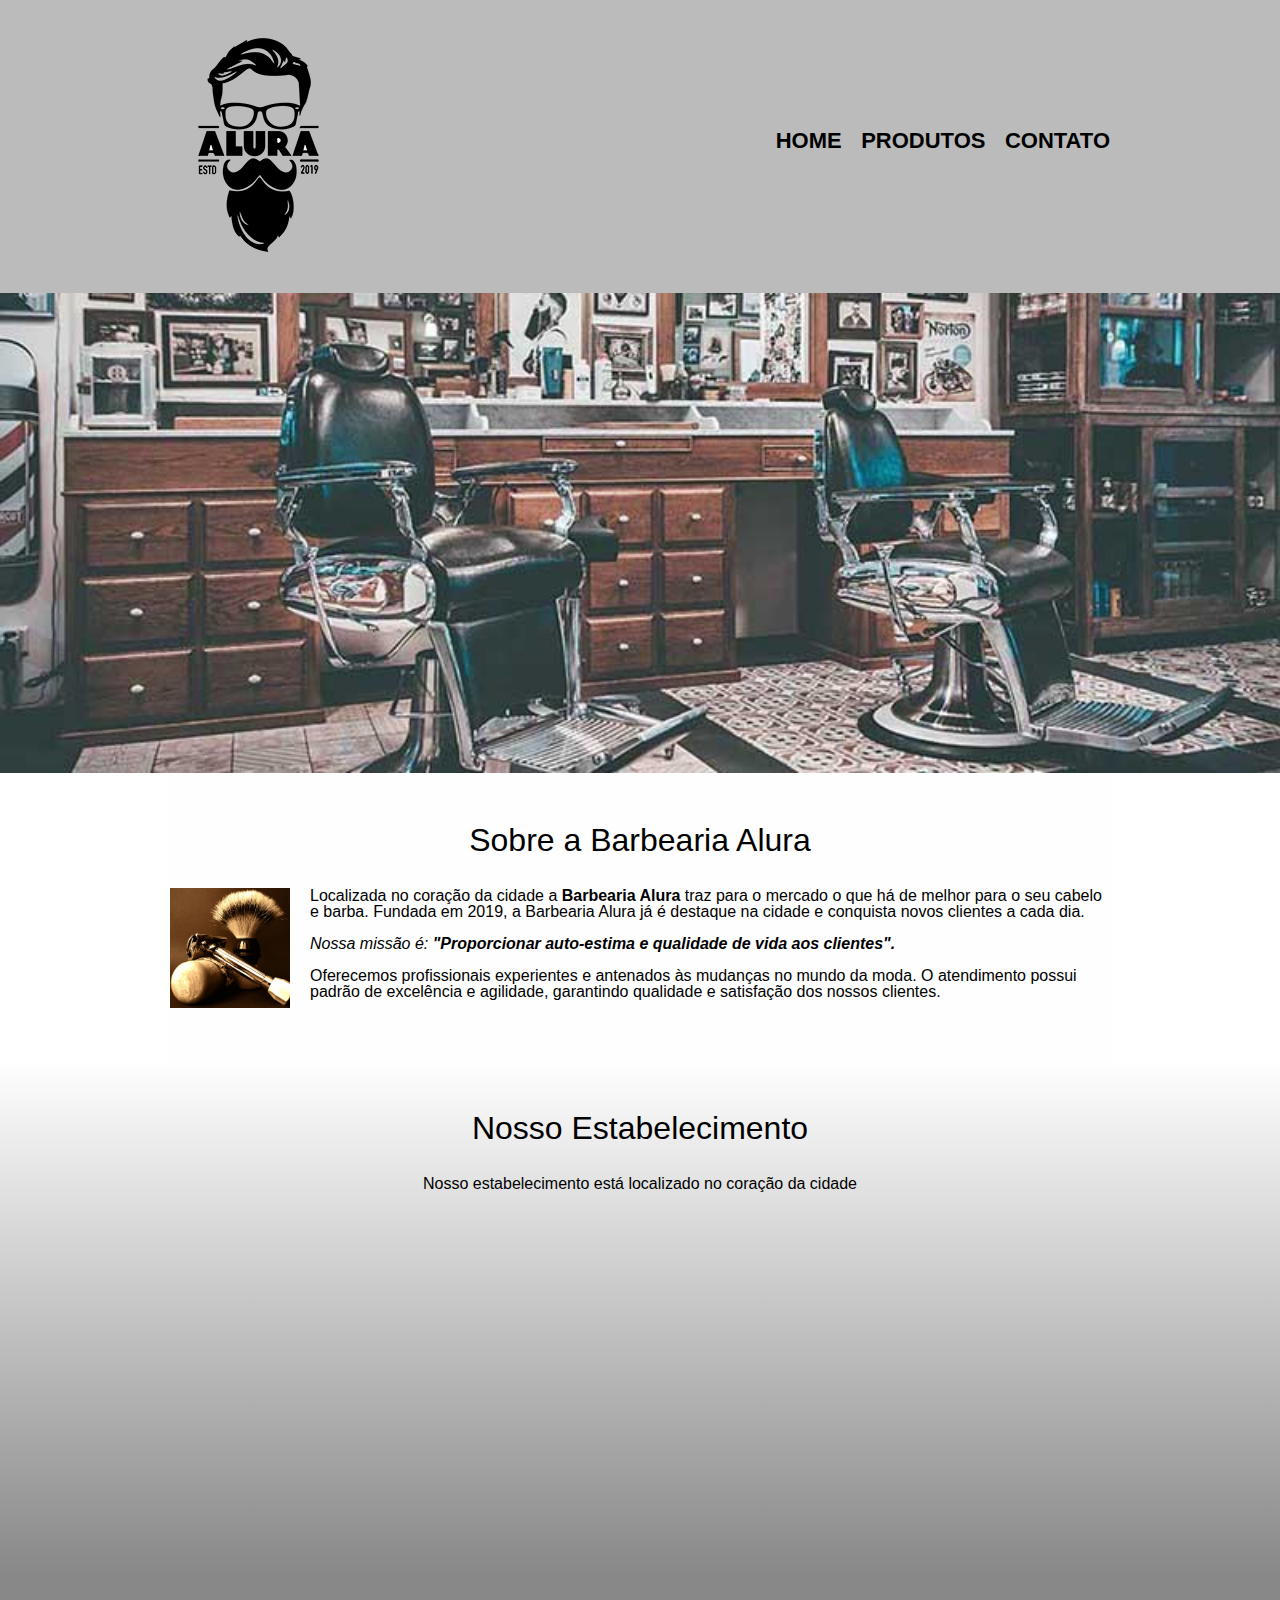
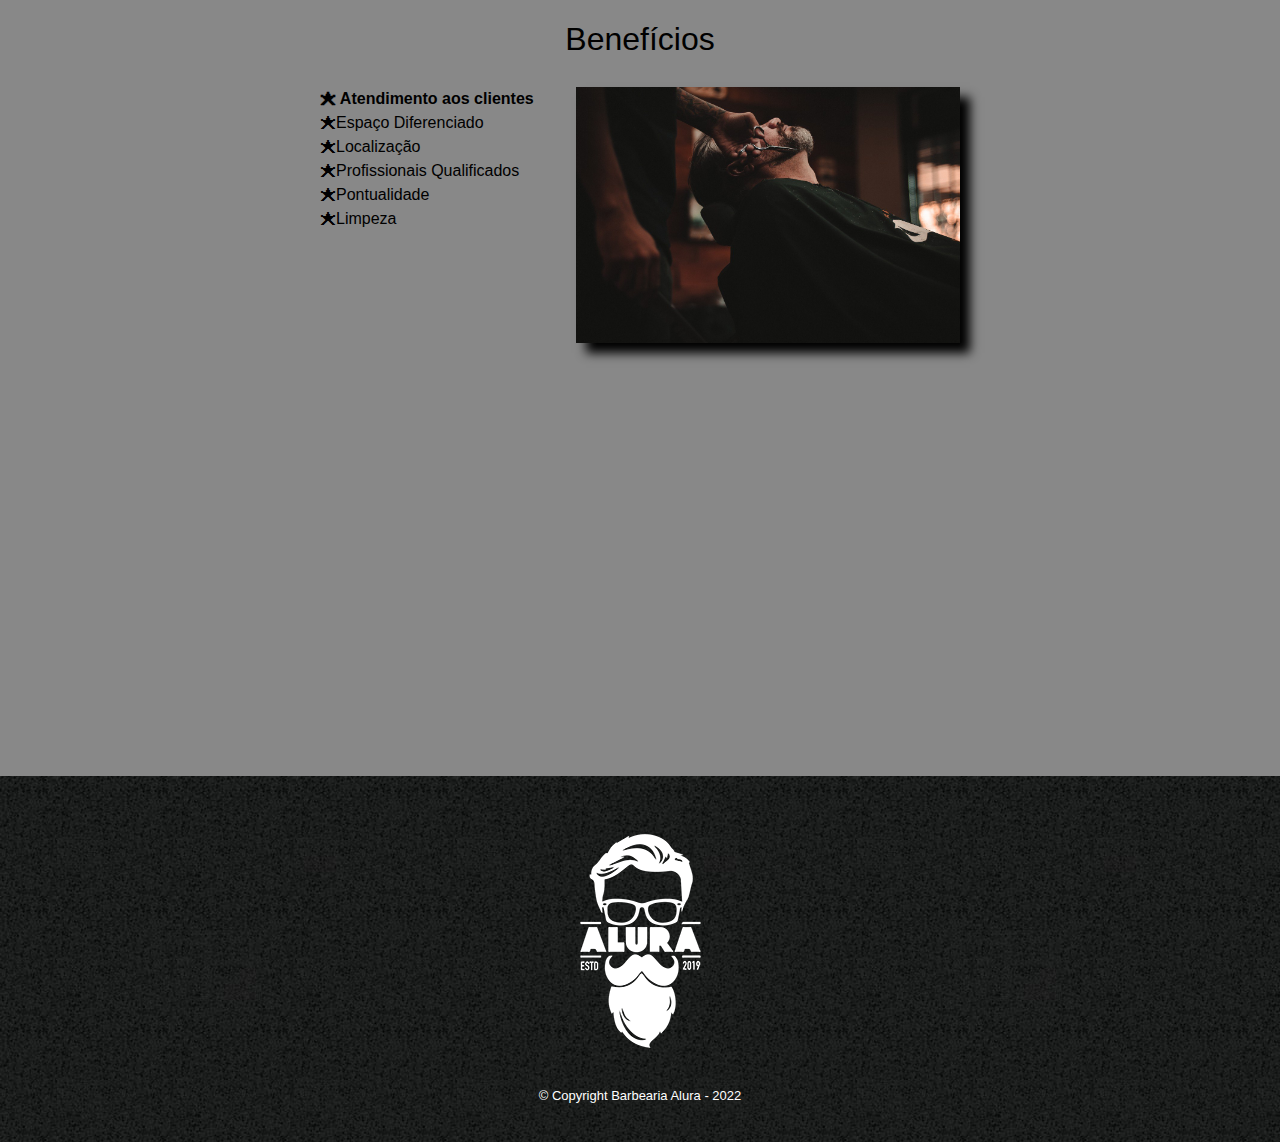
<file: index.html>
<!DOCTYPE html>
<html lang="pt-br">
    <head>
         <meta charset="UTF-8"> 
         <meta name="viewport" content="width=device-width">
         <title>Barbearia Alura</title>
         <link rel="stylesheet" href="reset.css">
        <link rel="stylesheet" href="style.css">
        <link rel="preconnect" href="https://fonts.googleapis.com">
         
    </head>

    <body>
         <header>
            <div class="caixa">
                 <h1><img src="logo.png"> </h1>
                        <nav>
                            <ul>
                                <li><a href="index.html">Home</a></li>
                                <li><a href="produtos.html"> Produtos</a></li>
                                <li><a href="contato.html">Contato</a></li>
                  </ul>
            </nav>
            </div>
        </header>
        
        <img class="banner"  src="banner.jpg">
        <main>
        <section class="principal">
            <h2  class="titulo-principal">Sobre a Barbearia Alura</h2>
            <img class="utensilios" src="utensilios.jpg" alt="Utensilios de um barbeiro">
            <p >Localizada no coração da cidade a <strong>Barbearia Alura</strong> traz para o mercado o que há de melhor para o seu cabelo e barba. Fundada em 2019, a Barbearia Alura já é destaque na cidade e conquista novos clientes a cada dia.</p>

            <p id="missao" ><em>Nossa missão é: <strong>"Proporcionar auto-estima e qualidade de vida aos clientes".</strong></em></p>

            <p> Oferecemos profissionais experientes e antenados às mudanças no mundo da moda. O atendimento possui padrão de excelência e agilidade, garantindo qualidade e satisfação dos nossos clientes.</p>
        </section>

        <section class="mapa">
            <h3 class="titulo-principal">Nosso Estabelecimento</h3>
            <p>Nosso estabelecimento está localizado no coração da cidade</p>
           <div class="mapa-conteudo"> <iframe src="https://www.google.com/maps/embed?pb=!1m18!1m12!1m3!1d3656.44160226224!2d-46.636667383353576!3d-23.588490426603848!2m3!1f0!2f0!3f0!3m2!1i1024!2i768!4f13.1!3m3!1m2!1s0x94ce5ba6816fe839%3A0xda8627521b8e4b90!2sAlura!5e0!3m2!1spt-BR!2sbr!4v1669212443358!5m2!1spt-BR!2sbr" width="100%" height="300" style="border:0;" allowfullscreen="" loading="lazy" referrerpolicy="no-referrer-when-downgrade"></iframe>
        </section>

            <section class="beneficios">
                <h3 class="titulo-principal">Benefícios</h3>
                <div class="conteudo-beneficios">
                    <ul class="lista-beneficios">
                        <li class="itens" > Atendimento aos clientes</li>
                        <li class="itens">Espaço Diferenciado</li>
                        <li class="itens">Localização</li>
                        <li class="itens">Profissionais Qualificados </li>
                        <li class="itens">Pontualidade</li>
                        <li class="itens">Limpeza </li>
                        </ul><img  src="beneficios.jpg" class="imagem-beneficios">
                </div>

                    <div class="video">
                        <iframe width="100%" height="315" src="https://www.youtube.com/embed/wcVVXUV0YUY" title="YouTube video player" frameborder="0" allow="accelerometer; autoplay; clipboard-write; encrypted-media; gyroscope; picture-in-picture" allowfullscreen></iframe>
                    </div>
                    </section>
                </main>
                    <footer>
                        <img  src="logo-branco.png">
                        <p class="copyright">&copy; Copyright Barbearia Alura - 2022</p>
                    </footer>
                        </body>
                    </html>
        </body>
    </html>
</file>
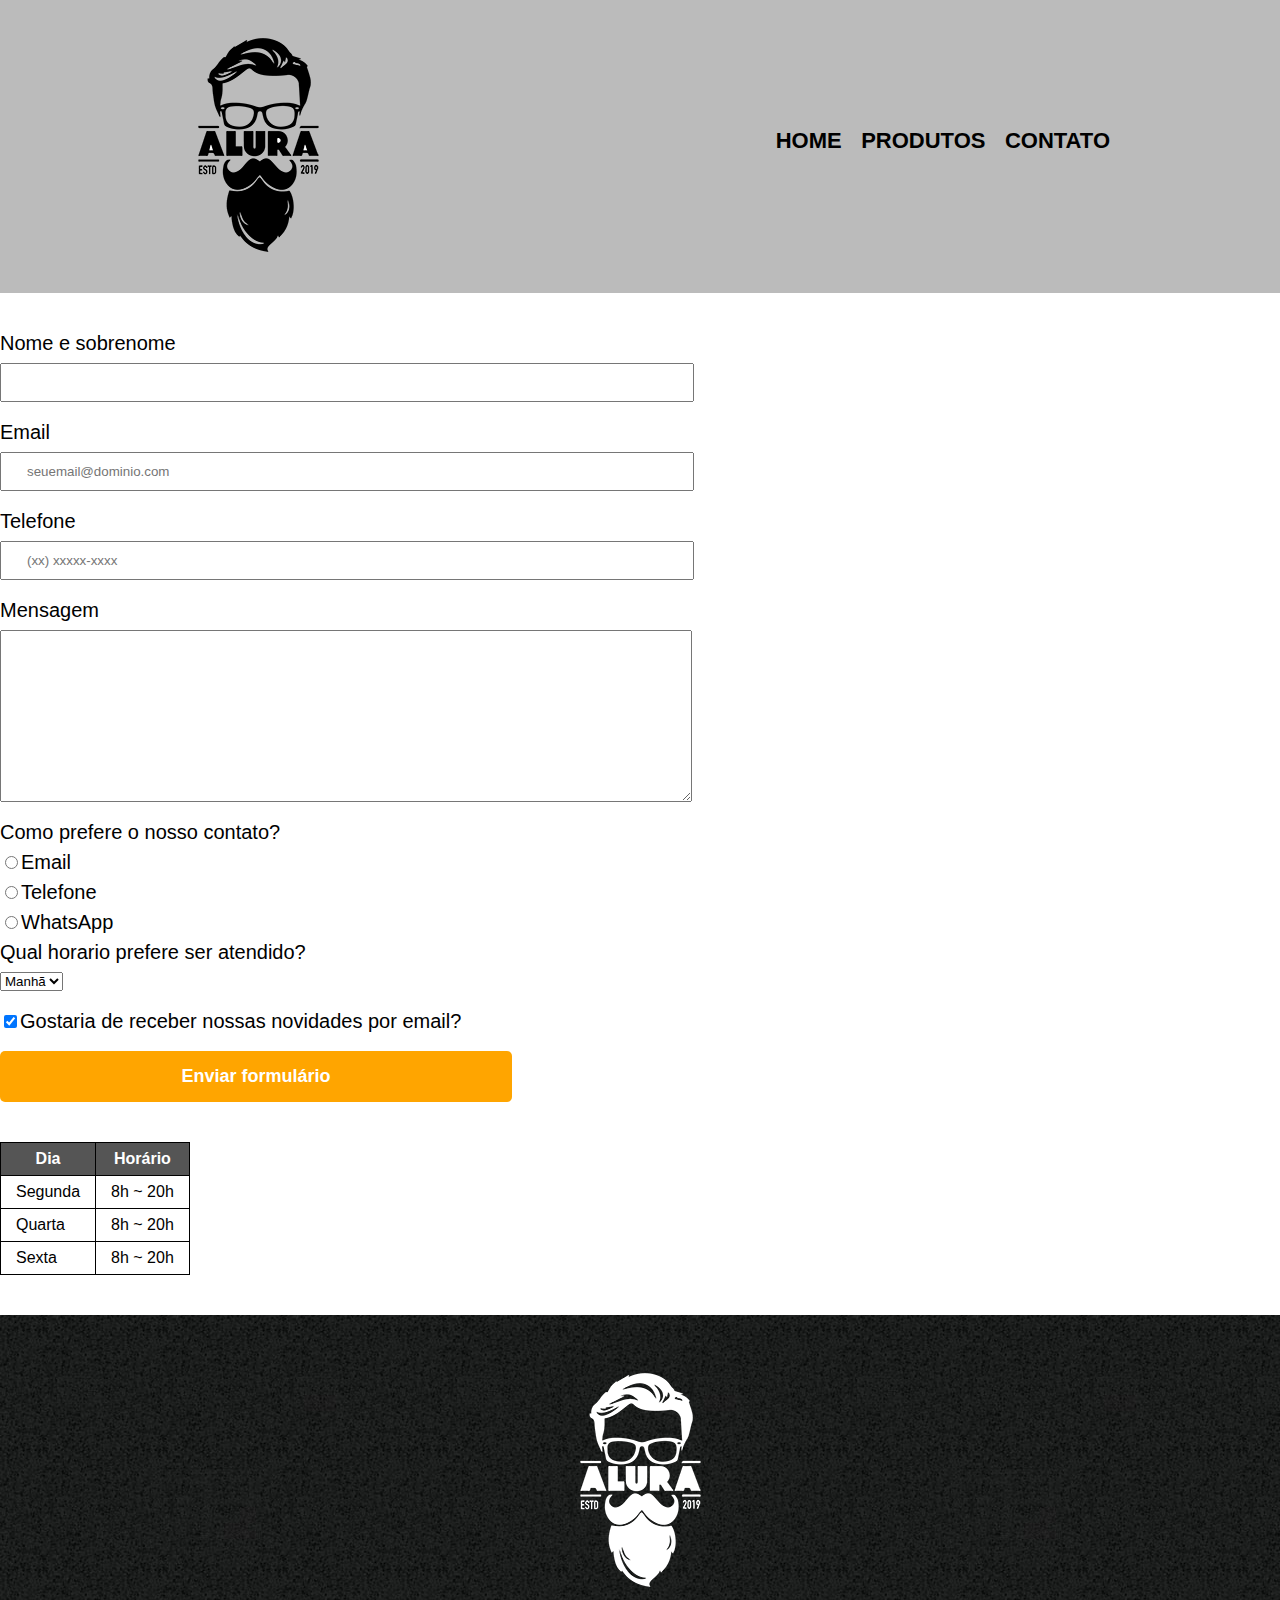
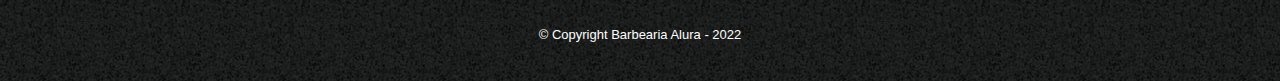
<file: contato.html>
<!DOCTYPE html>
<html>
    <head>
        <meta charset="UTF8">
        <title>Contato - Barbearia Alura</title>
        <link rel="stylesheet" href="reset.css">
        <link rel="stylesheet" href="style.css"

    </head>
    <body>
        <header>
            <div class="caixa">
                 <h1><img src="logo.png" alt="Logo da Barbearia Alura" </h1>
                        <nav>
                            <ul>
                                <li><a href="index.html">Home</a></li>
                                <li><a href="produtos.html"> Produtos</a></li>
                                <li><a href="contato.html">Contato</a></li>
                  </ul>
            </nav>
            </div>
        </header>

        <main>
            <form>
                <label for="nomesobrenome">Nome e sobrenome</label>
                <input type="text" id="nomesobrenome" class="input-padrao" required>
        
                <label for="email">Email</label>
                <input type="email" id="email" class="input-padrao" required placeholder="seuemail@dominio.com">
                
        
                <label for="telefone">Telefone</label>
                <input type="tel" id="telefone" class="input-padrao" required placeholder="(xx) xxxxx-xxxx">
                
            
                <label for="mensagem">Mensagem</label>
                <textarea cols="70" rows="10" id="mensagem" class="input-padrao" required></textarea>
                    </textarea>
                
        <fieldset>
                <legend >Como prefere o nosso contato?</legend>

                <label for="radio-email" > <input type="radio" name="contato" value="email" id="radio-email">Email</label>
               

                <label for="radio-telefone"> <input type="radio" name="contato" value="telefone" id="radio-telefone">Telefone</label>
               

                <label for="radio-whatsapp" checked>  <input type="radio" name="contato" value="whatsapp" id="radio">WhatsApp</label>
              
         
        </fieldset>
        
        <fieldset>
        <legend>Qual horario prefere ser atendido?</legend>
                <select>
                    <option>Manhã</option>
                    <option>Tarde</option>
                    <option>Noite</option>
                </select>
        </fieldset>
                <label class="checkbox"><input type="checkbox" checked>Gostaria de receber nossas novidades por email?</label>
                <input type="submit" value="Enviar formulário" class="enviar">


                
            </form>

            <table>
                <thead>
                <tr>
                    <th>Dia</th>
                    <th>Horário</th>
                </tr>
</thead>
<tbody>

                    <tr>
                        <td>Segunda</td>
                        <td>8h ~ 20h</td>
                    </tr>
                    <tr>
                        <td>Quarta</td>
                        <td>8h ~ 20h</td>
                    </tr>
                    <tr>
                        <td>Sexta</td>
                        <td>8h ~ 20h</td>
                    </tr>
                </tbody>

            </table>
        </main>
        <footer>
            <img  src="logo-branco.png" alt="Logo da Barbearia ALura">
            <p class="copyright">&copy; Copyright Barbearia Alura - 2022</p>
        </footer>
            </body>
        </html>
</file>
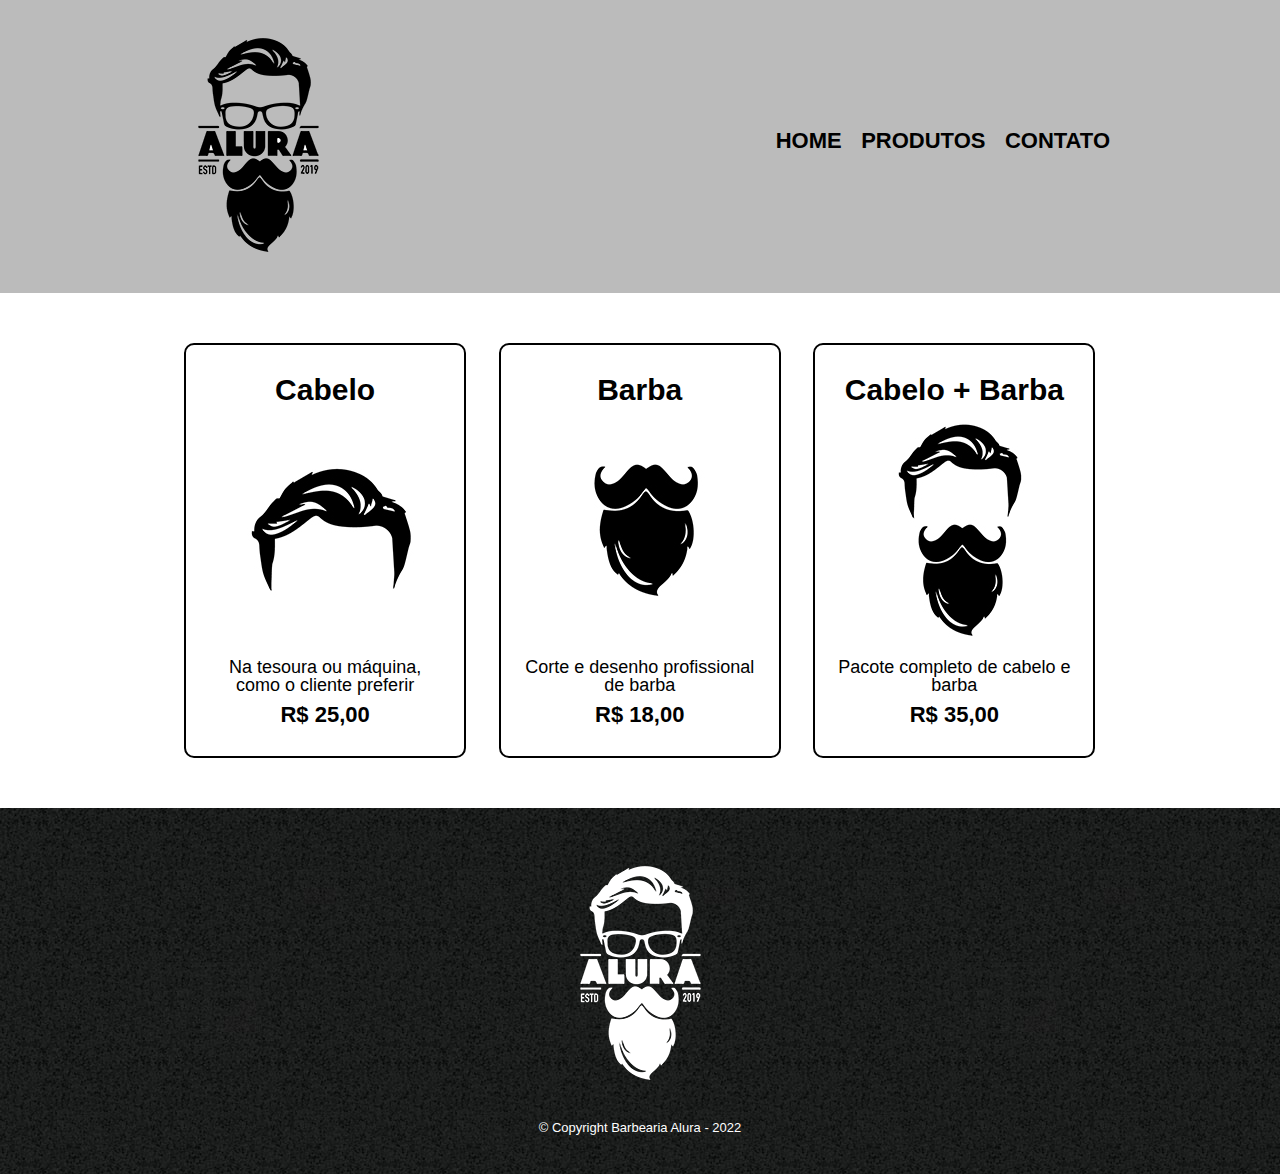
<file: produtos.html>
<!DOCTYPE html>
<html>
    <head>
        <meta charset="UTF8">
        <title>Produtos - Barbearia Alura</title>
        <link rel="stylesheet" href="reset.css">
        <link rel="stylesheet" href="style.css">

    </head>
    <body>
        <header>
            <div class="caixa">
                 <h1><img src="logo.png" </h1>
                        <nav>
                            <ul>
                                <li><a href="index.html">Home</a></li>
                                <li><a href="produtos.html"> Produtos</a></li>
                                <li><a href="contato.html">Contato</a></li>
                  </ul>
            </nav>
            </div>
        </header>

        <main>
            <ul class="produtos">
         <li>
             <h2>Cabelo</h2>
            <img src="cabelo.jpg">
            <p class="produto-descricao">Na tesoura ou máquina, como o cliente preferir </p>
            <p class="produto-preco">R$ 25,00</p>
            </li>
         <li> 
            <h2> Barba </h2>
            <img src="barba.jpg">
            <p class="produto-descricao">Corte e desenho profissional de barba</p>
            <p class="produto-preco">R$ 18,00</p>
        </li> 
         <li>
            <h2> Cabelo + Barba</h2>
            <img src="cabelo+barba.jpg">
            <p class="produto-descricao">Pacote completo de cabelo e barba</p>
            <p class="produto-preco">R$ 35,00</p>
        </li>
            </ul>

        </main>
<footer>
    <img  src="logo-branco.png">
    <p class="copyright">&copy; Copyright Barbearia Alura - 2022</p>
</footer>
    </body>
</html>
</file>
<file: style.css>
body {
	font-family: 'Montserrat', sans-serif;
}

header {
	background: #BBBBBB;
	padding: 20px 0;
}

.caixa {
	position: relative;
	width: 940px;
	margin: 0 auto;
}

nav {
	position: absolute;
	top: 110px;
	right: 0;
}

nav li {
	display: inline;
	margin: 0 0 0 15px;
}

nav a {
	text-transform: uppercase;
	color: #000000;
	font-weight: bold;
	font-size: 22px;
	text-decoration: none;
}

nav a:hover {
	color: #C78C19;
	text-decoration: underline;
}

.produtos {
	width: 940px;
	margin: 0 auto;
	padding: 50px 0;
}

.produtos li {
	display: inline-block;
	text-align: center;
	width: 30%;
	vertical-align: top;
	margin: 0 1.5%;
	padding: 30px 20px;
	box-sizing: border-box;
	border: 2px solid #000000;
	border-radius: 10px;
}

.produtos li:hover {
	border-color: #C78C19;
}

.produtos li:active {
	border-color: #088C19;	
}

.produtos li:hover h2 {
	font-size: 34px;
}

.produtos h2 {
	font-size: 30px;
	font-weight: bold;
}

.produto-descricao {
	font-size: 18px;
}

.produto-preco {
	font-size: 22px;
	font-weight: bold;
	margin-top: 10px;
}

footer {
	text-align: center;
	background: url("bg.jpg");
	padding: 40px 0;
}

.copyright {
	color: #FFFFFF;
	font-size: 13px;
	margin: 20px 0 0;
}

main {
	
}

form {
	margin: 40px 0;
}

form label, form legend {
	display:block;
	font-size: 20px;
	margin: 0 0 10px;
}

.input-padrao {
	display: block;
	margin: 0 0 20px;
	padding: 10px 25px;
	width: 50%;
}

.checkbox {
	margin: 20px 0;
}

.enviar {
	width:40%;
	padding: 15px 0;
	background: orange;
	color: white;
	font-weight: bold;
	font-size: 18px;
	border: none;
	border-radius: 5px;
	transition: 1s all;
	cursor: pointer;
}

.enviar:hover {
	background: darkorange;
	transform: scale(1.2);
}

table {
	margin: 20px 0 40px;
}

thead {
	background: #555555;
	color: white;
	font-weight: bold;
}

td, th {
	border: 1px solid #000000;
	padding: 8px 15px;
}


/* css da página inicial */
.banner {
	width:100%;
}

.titulo-principal {
	text-align: center;
	font-size: 2em;
	margin: 0 0 1em;
	clear: left;
}

.principal {
	padding: 3em 0;
	background: #FEFEFE;
	width: 940px;
	margin: 0 auto;
}

.principal p {
	margin: 0 0 1em;
}

.principal strong {
	font-weight: bold;
}

.principal em {
	font-style: italic;
}

.utensilios {
	width: 120px;
	float: left;
	margin: 0 20px 20px 0;
}

.mapa {
	padding: 3em 0;
	background: linear-gradient(#FEFEFE, #888888);
}

.mapa-conteudo {
	width: 940px;
	margin: 0 auto;
}

.mapa p {
	margin: 0 0 2em;
	text-align: center;
}

.beneficios {
	padding: 3em 0;
	background: #888888;
}

.conteudo-beneficios {
	width: 640px;
	margin: 0 auto;
}

.lista-beneficios {
	width: 40%;
	display: inline-block;
	vertical-align: top;
}

.itens {
	line-height: 1.5;
}

.itens:first-child {
	font-weight: bold;
}

.itens:before {
	content: "🟊";
}

.imagem-beneficios {
	width: 60%;
    opacity: 1;
    transition: 400ms;
    box-shadow: 10px 10px 10px 0 #000000;
}
.imagem-beneficios:hover {
    opacity: 0.3;
}

.video {
	width: 560px;
	margin: 2em auto;
}

@media screen  and (max-width:480px){
  .caixa, .principal, .conteudo-beneficios, .mapa-conteudo, .video{
    width:auto
  }
  h1{
    text-align: center;
  }
  nav{
    position: static;
  }
  .lista-beneficios, .imagem-beneficios{
    width: 100%;
  }
    }
</file>
